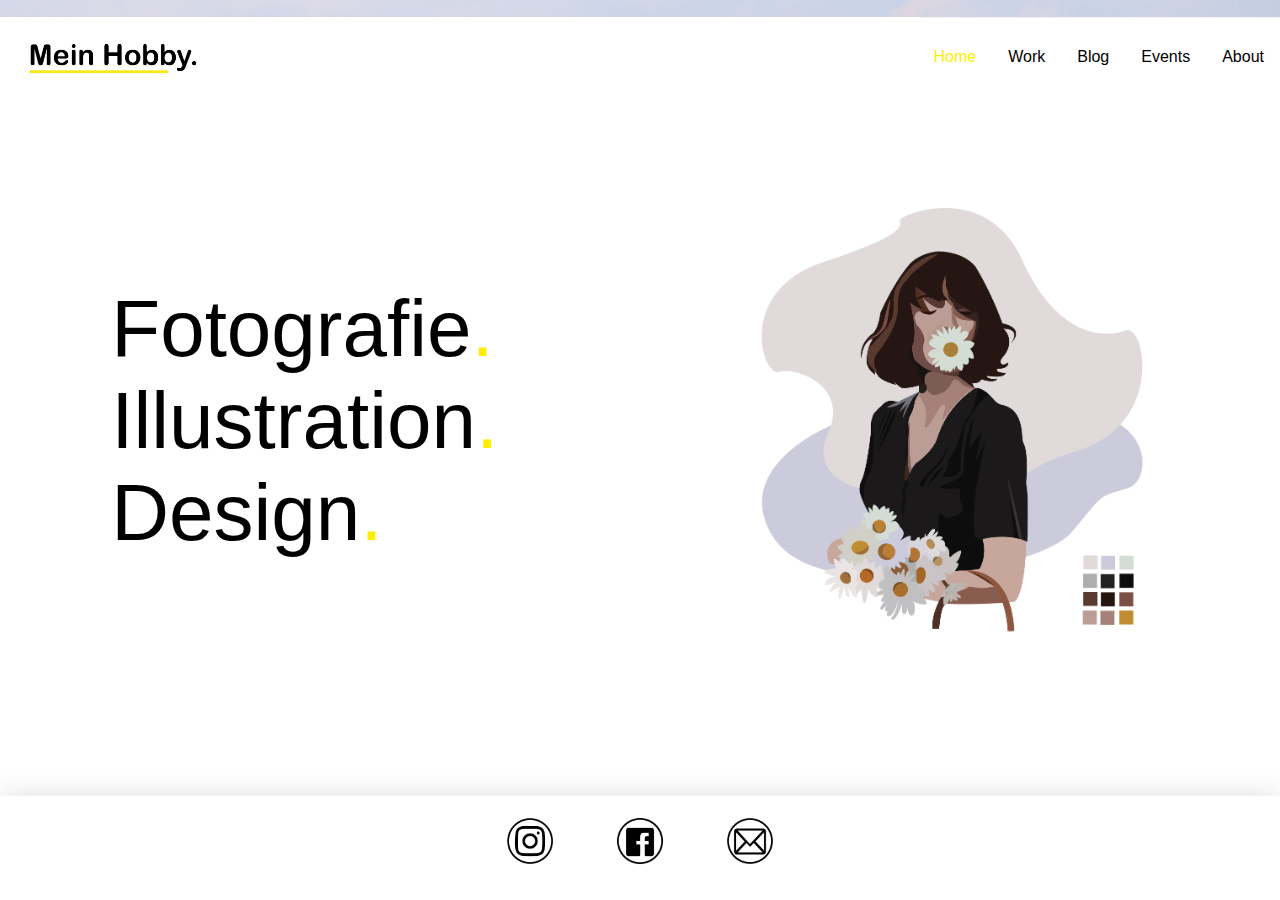
<file: Home.html>
<!DOCTYPE html>
<html lang="de">

<head>
  <meta charset="UTF-8">
  <meta name="viewport" content="width=device-width, initial-scale=1.0">
  <title>Home</title>
  <link rel="stylesheet" href="../CSS/navi.css">
  <link rel="stylesheet" href="../CSS/Home.css" />
  <link rel="stylesheet" href="../CSS/footer.css" />
</head>

<body id="nav-open">

  <div id="hintergrundbild"></div>

  <header>
    <img src="../Bilder/MeinHobby.png" alt="Mein Hobby" class="logo">
    <nav>
      <ul>
        <li><a class="gelb" href="../index.html">Home</a></li>
        <li><a href="../XWork.html">Work</a></li>
        <li><a href="../XBlog.html">Blog</a></li>
        <li><a href="../XEvents.html">Events</a></li>
        <li><a href="../XAbout.html">About</a></li>
      </ul>
    </nav>

    <a href="#nav-open" class="nav-toggle nav-open">Menü öffnen</a>
    <a href="#nav-closed" class="nav-toggle nav-closed">Menü schließen</a>

  </header>

  <main>
    <div id="container1">
      <div id="container2">
        <h1>Fotografie<span class="gelb">.</span></h1>
        <h1>Illustration<span class="gelb">.</span></h1>
        <h1>Design<span class="gelb">.</span></h1>
      </div>
      <img src="../Bilder/maedchen-gaensebluemchen.png" alt="Gänseblümchen-Mädchen" id="bild">
    </div>
  </main>

  <footer>
    <div id="footer">
      <span><a href="https://www.instagram.com/jessi_ca_a/"><img src="../Bilder/Instagram.png" alt="Instagram"
            class="Icon" /></a></span>
      <span><a href="https://www.facebook.com/jessica.schiller.180/"><img src="../Bilder/Facebook.png" alt="Facebook"
            class="Icon" /></a></span>
      <span><a href="mailto:js373@hdm-stuttgart.de"><img src="../Bilder/E-mail.png" alt="E-mail" class="Icon" /></a>
      </span>
    </div>
  </footer>
</body>

</html>
</file>
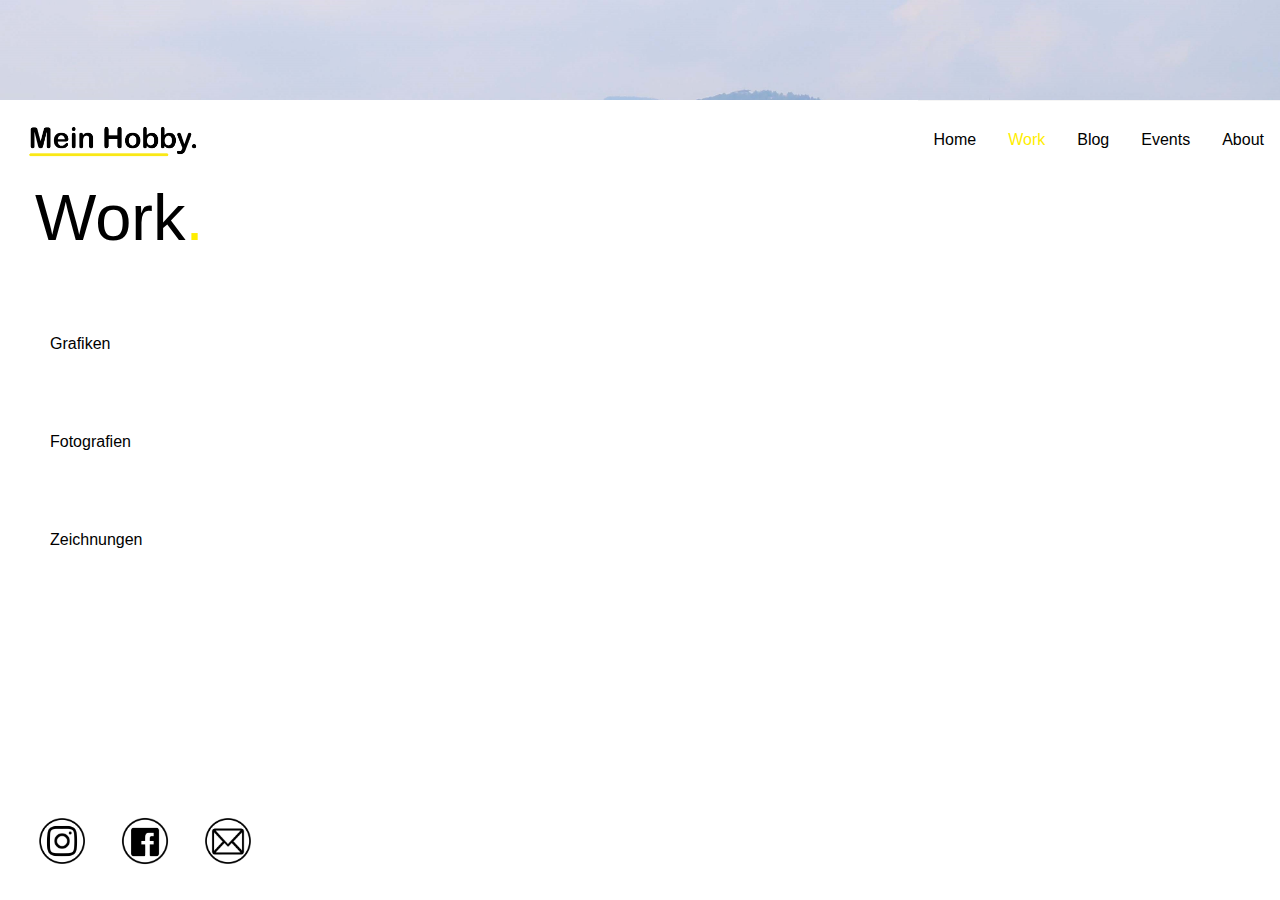
<file: Work.html>
<!DOCTYPE html>
<html lang="en">

<head>
  <meta charset="UTF-8">
  <meta name="viewport" content="width=device-width, initial-scale=1.0">
  <title>Work</title>
  <link rel="stylesheet" href="../CSS/navi.css">
  <link rel="stylesheet" href="../CSS/Work.css" />
</head>

<body id="nav-open">

  <div id="hintergrundbild"></div>

  <header>
    <img src="../Bilder/MeinHobby.png" alt="Mein Hobby" class="logo">
    <nav>
      <ul>
        <li><a href="../index.html">Home</a></li>
        <li><a class="gelb" href="../Work.html">Work</a></li>
        <li><a href="../Blog.html">Blog</a></li>
        <li><a href="../Events.html">Events</a></li>
        <li><a href="../About.html">About</a></li>
      </ul>
    </nav>

    <a href="#nav-open" class="nav-toggle nav-open">Menü öffnen</a>
    <a href="#nav-closed" class="nav-toggle nav-closed">Menü schließen</a>

  </header>
  <main>
    <h1>Work<span class="gelb">.</span></h1>

    <div id="div1">
      <div id="div2">
        <div class="item">
          <a href="#" class="hash">Grafiken
            <div class="original">
              <img src="../Bilder/g-zitrone.png" alt="Grafik" class="bild" />
              <img src="../Bilder/g-pfefferminze.png" alt="Grafik" class="bild" />
              <img src="../Bilder/g-granatapfel.png" alt="Grafik" class="bild" />
              <img src="../Bilder/g-tasse.png" alt="Grafik" class="bild" />
              <img src="../Bilder/g-pflanzenhand2.png" alt="Grafik" class="bild" />
              <img src="../Bilder/g-buechermaedchen.png" alt="Grafik" class="bild" />
              <img src="../Bilder/g-gitarre.png" alt="Grafik" class="bild" />
              <img src="../Bilder/g-fisch.png" alt="Grafik" class="bild" />
              <img src="../Bilder/g-bauchladen.png" alt="Grafik" class="bild" />
              <img src="../Bilder/maedchen-gaensebluemchen.png" alt="Grafik" class="bild" />
              <img src="../Bilder/g-kaffee.png" alt="Grafik" class="bild" />
              <img src="../Bilder/g-copypaste.jpg" alt="Grafik" class="bild" />
              <img src="../Bilder/g-kopfhörer.png" alt="Grafik" class="bild" />
              <img src="../Bilder/g-maennchen.png" alt="Grafik" class="bild" />
              <img src="../Bilder/g-radieschen.png" alt="Grafik" class="bild" />
            </div>
          </a>
        </div>
        <div class="item">
          <a href="#" class="hash">Fotografien
            <div class="original">
              <img src="../Bilder/f-auto.jpg" alt="foto" class="bild" />
              <img src="../Bilder/f-shanghai.jpg" alt="foto" class="bild" />
              <img src="../Bilder/f-bruecke.jpg" alt="foto" class="bild" />
              <img src="../Bilder/f-burano.jpg" alt="foto" class="bild" />
              <img src="../Bilder/f-fahrrad.jpg" alt="foto" class="bild" />
              <img src="../Bilder/f-florenz.jpg" alt="foto" class="bild" />
              <img src="../Bilder/f-fluss.jpg" alt="foto" class="bild" />
              <img src="../Bilder/f-flussstadt.jpg" alt="foto" class="bild" />
              <img src="../Bilder/f-gasse.jpg" alt="foto" class="bild" />
              <img src="../Bilder/f-koenigssee.jpg" alt="foto" class="bild" />
              <img src="../Bilder/f-langzeitbelichtung.jpg" alt="foto" class="bild" />
              <img src="../Bilder/f-moped.jpg" alt="foto" class="bild" />
              <img src="../Bilder/f-muellauto.jpg" alt="foto" class="bild" />
              <img src="../Bilder/f-nijmegen.jpg" alt="foto" class="bild" />
              <img src="../Bilder/f-papier.jpg" alt="foto" class="bild" />
            </div>
          </a>
        </div>
        <div class="item">
          <a href="#" class="hash">Zeichnungen
            <div class="original">
              <img src="../Bilder/z-skizze.jpg" alt="zeichnung" class="bild" />
              <img src="../Bilder/z-bleistift.jpg" alt="zeichnung" class="bild" />
              <img src="../Bilder/z-lilly.jpg" alt="zeichnung" class="bild" />
              <img src="../Bilder/z-acrylmaedchen.jpg" alt="zeichnung" class="bild" />
              <img src="../Bilder/z-farbenmaedchen.jpg" alt="zeichnung" class="bild" />
              <img src="../Bilder/z-acrylauge2.jpg" alt="zeichnung" class="bild" />
              <img src="../Bilder/z-banane.jpg" alt="zeichnung" class="bild" />
              <img src="../Bilder/z-Erdbeere.jpg" alt="zeichnung" class="bild" />
              <img src="../Bilder/z-kirsche.jpg" alt="zeichnung" class="bild" />
              <img src="../Bilder/z-acrylauge.jpg" alt="zeichnung" class="bild" />
              <img src="../Bilder/z-vogel.jpg" alt="zeichnung" class="bild" /> 
              <img src="../Bilder/z-voegel.jpg" alt="zeichnung" class="bild" />
              <img src="../Bilder/z-blaulila.jpg" alt="zeichnung" class="bild" />
              <img src="../Bilder/z-Mädchen.jpg" alt="zeichnung" class="bild" />
              <img src="../Bilder/z-fisch.jpg" alt="zeichnung" class="bild" />
            </div>
          </a>
        </div>
      </div>
    </div>

  </main>

  <footer>
    <div id="footer">
      <span><a href="https://www.instagram.com/jessi_ca_a/"><img src="../Bilder/Instagram.png" alt="Instagram"
            class="Icon" /></a></span>
      <span><a href="https://www.facebook.com/jessica.schiller.180/"><img src="../Bilder/Facebook.png" alt="Facebook"
            class="Icon" /></a></span>
      <span><a href="mailto:js373@hdm-stuttgart.de"><img src="../Bilder/E-mail.png" alt="E-mail"
            class="Icon" /></a></span>
    </div>
  </footer>
</body>

</html>
</file>
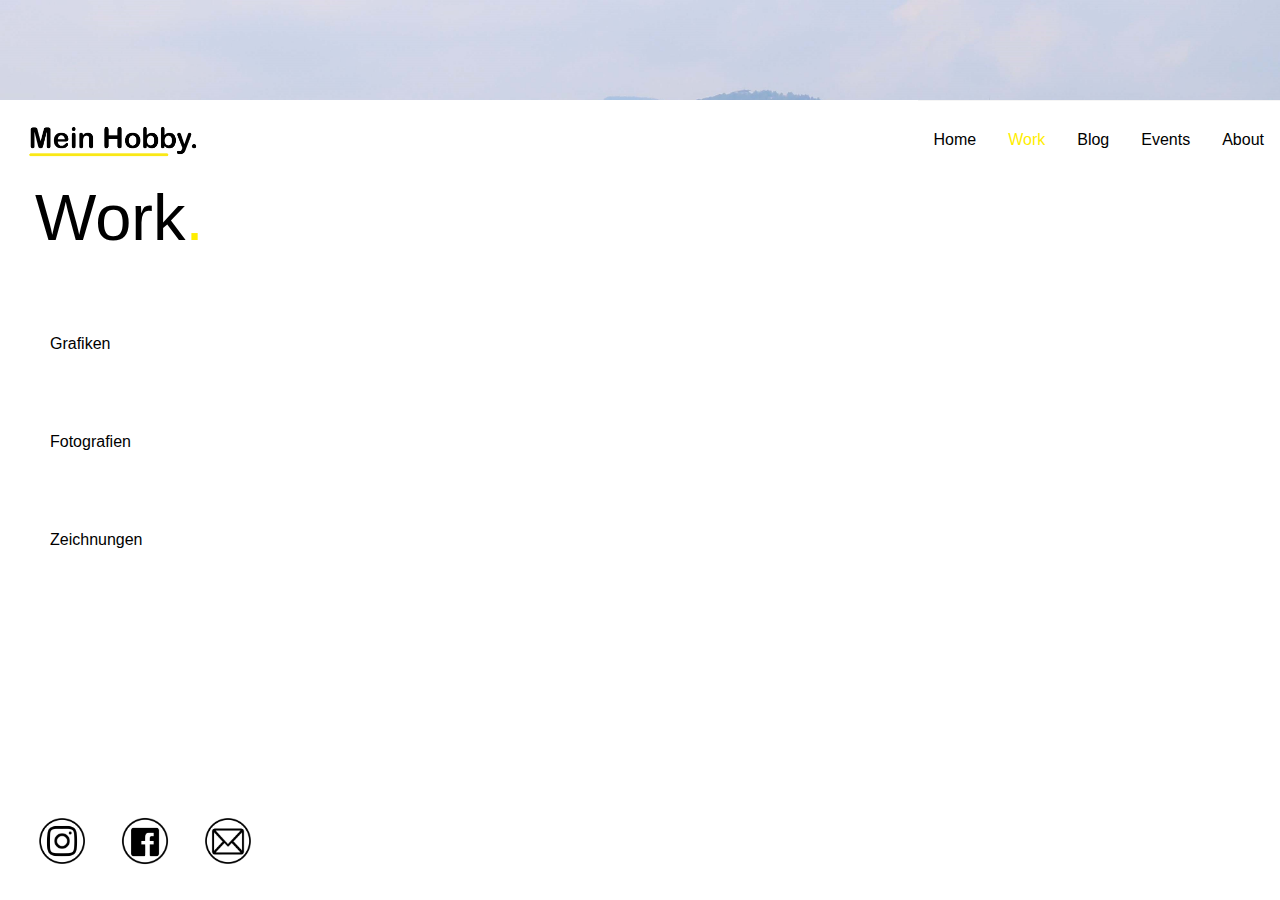
<file: HTML/Work.html>
<!DOCTYPE html>
<html lang="en">

<head>
  <meta charset="UTF-8">
  <meta name="viewport" content="width=device-width, initial-scale=1.0">
  <title>Work</title>
  <link rel="stylesheet" href="../CSS/navi.css">
  <link rel="stylesheet" href="../CSS/Work.css" />
</head>

<body id="nav-open">

  <div id="hintergrundbild"></div>

  <header>
    <img src="../Bilder/MeinHobby.png" alt="Mein Hobby" class="logo">
    <nav>
      <ul>
        <li><a href="../HTML/Home.html">Home</a></li>
        <li><a class="gelb" href="../HTML/Work.html">Work</a></li>
        <li><a href="../HTML/Blog.html">Blog</a></li>
        <li><a href="../HTML/Events.html">Events</a></li>
        <li><a href="../HTML/About.html">About</a></li>
      </ul>
    </nav>

    <a href="#nav-open" class="nav-toggle nav-open">Menü öffnen</a>
    <a href="#nav-closed" class="nav-toggle nav-closed">Menü schließen</a>

  </header>
  <main>
    <h1>Work<span class="gelb">.</span></h1>

    <div id="div1">
      <div id="div2">
        <div class="item">
          <a href="#" class="hash">Grafiken
            <div class="original">
              <img src="../Bilder/g-zitrone.png" alt="Grafik" class="bild" />
              <img src="../Bilder/g-pfefferminze.png" alt="Grafik" class="bild" />
              <img src="../Bilder/g-granatapfel.png" alt="Grafik" class="bild" />
              <img src="../Bilder/g-tasse.png" alt="Grafik" class="bild" />
              <img src="../Bilder/g-pflanzenhand2.png" alt="Grafik" class="bild" />
              <img src="../Bilder/g-buechermaedchen.png" alt="Grafik" class="bild" />
              <img src="../Bilder/g-gitarre.png" alt="Grafik" class="bild" />
              <img src="../Bilder/g-fisch.png" alt="Grafik" class="bild" />
              <img src="../Bilder/g-bauchladen.png" alt="Grafik" class="bild" />
              <img src="../Bilder/maedchen-gaensebluemchen.png" alt="Grafik" class="bild" />
              <img src="../Bilder/g-kaffee.png" alt="Grafik" class="bild" />
              <img src="../Bilder/g-copypaste.jpg" alt="Grafik" class="bild" />
              <img src="../Bilder/g-kopfhörer.png" alt="Grafik" class="bild" />
              <img src="../Bilder/g-maennchen.png" alt="Grafik" class="bild" />
              <img src="../Bilder/g-radieschen.png" alt="Grafik" class="bild" />
            </div>
          </a>
        </div>
        <div class="item">
          <a href="#" class="hash">Fotografien
            <div class="original">
              <img src="../Bilder/f-auto.jpg" alt="foto" class="bild" />
              <img src="../Bilder/f-shanghai.jpg" alt="foto" class="bild" />
              <img src="../Bilder/f-bruecke.jpg" alt="foto" class="bild" />
              <img src="../Bilder/f-burano.jpg" alt="foto" class="bild" />
              <img src="../Bilder/f-fahrrad.jpg" alt="foto" class="bild" />
              <img src="../Bilder/f-florenz.jpg" alt="foto" class="bild" />
              <img src="../Bilder/f-fluss.jpg" alt="foto" class="bild" />
              <img src="../Bilder/f-flussstadt.jpg" alt="foto" class="bild" />
              <img src="../Bilder/f-gasse.jpg" alt="foto" class="bild" />
              <img src="../Bilder/f-koenigssee.jpg" alt="foto" class="bild" />
              <img src="../Bilder/f-langzeitbelichtung.jpg" alt="foto" class="bild" />
              <img src="../Bilder/f-moped.jpg" alt="foto" class="bild" />
              <img src="../Bilder/f-muellauto.jpg" alt="foto" class="bild" />
              <img src="../Bilder/f-nijmegen.jpg" alt="foto" class="bild" />
              <img src="../Bilder/f-papier.jpg" alt="foto" class="bild" />
            </div>
          </a>
        </div>
        <div class="item">
          <a href="#" class="hash">Zeichnungen
            <div class="original">
              <img src="../Bilder/z-skizze.jpg" alt="zeichnung" class="bild" />
              <img src="../Bilder/z-bleistift.jpg" alt="zeichnung" class="bild" />
              <img src="../Bilder/z-lilly.jpg" alt="zeichnung" class="bild" />
              <img src="../Bilder/z-acrylmaedchen.jpg" alt="zeichnung" class="bild" />
              <img src="../Bilder/z-farbenmaedchen.jpg" alt="zeichnung" class="bild" />
              <img src="../Bilder/z-acrylauge2.jpg" alt="zeichnung" class="bild" />
              <img src="../Bilder/z-banane.jpg" alt="zeichnung" class="bild" />
              <img src="../Bilder/z-Erdbeere.jpg" alt="zeichnung" class="bild" />
              <img src="../Bilder/z-kirsche.jpg" alt="zeichnung" class="bild" />
              <img src="../Bilder/z-acrylauge.jpg" alt="zeichnung" class="bild" />
              <img src="../Bilder/z-vogel.jpg" alt="zeichnung" class="bild" /> 
              <img src="../Bilder/z-voegel.jpg" alt="zeichnung" class="bild" />
              <img src="../Bilder/z-blaulila.jpg" alt="zeichnung" class="bild" />
              <img src="../Bilder/z-Mädchen.jpg" alt="zeichnung" class="bild" />
              <img src="../Bilder/z-fisch.jpg" alt="zeichnung" class="bild" />
            </div>
          </a>
        </div>
      </div>
    </div>

  </main>

  <footer>
    <div id="footer">
      <span><a href="https://www.instagram.com/jessi_ca_a/"><img src="../Bilder/Instagram.png" alt="Instagram"
            class="Icon" /></a></span>
      <span><a href="https://www.facebook.com/jessica.schiller.180/"><img src="../Bilder/Facebook.png" alt="Facebook"
            class="Icon" /></a></span>
      <span><a href="mailto:js373@hdm-stuttgart.de"><img src="../Bilder/E-mail.png" alt="E-mail"
            class="Icon" /></a></span>
    </div>
  </footer>
</body>

</html>
</file>
<file: CSS/navi.css>
/*allgemein*/

* {
	margin:0;
	padding:0;
	list-style:none;
	font-family: Verdana, Geneva, Tahoma, sans-serif;
}

main {
	clear: both;
}

p {
	font-family: 'Gill Sans', 'Gill Sans MT', Calibri, 'Trebuchet MS', sans-serif;
}

.gelb {
	color:#FFEE00;
}


  .link {
    text-decoration:none;
	color: black;
	font-family: 'Gill Sans', 'Gill Sans MT', Calibri, 'Trebuchet MS', sans-serif;
  }

h1 {
	color: black;
	font-size: 80px;
	font-family: Verdana, Geneva, Tahoma, sans-serif;
	font-weight: normal;
  }  

/*Standardaussehen Einstellungen*/

.logo {
	height: 48px;
	padding:16px;
	text-decoration:none;
	color:black;
}
#hintergrundbild {
	background-image: url(../Bilder/hintergrund.jpg);
	background-size: cover;
	height: 100px;
}

header {
	width:100%;
	float:left;
	background: white;
}

nav {
	width:100%;
	float:left; /* kann mittlerweile mit display flex ersetzt werden, width muss angegeben werden*/
	height:0;
	overflow:hidden;
	transition:height .2s ease-in-out; /* kleine aufklapp-Animation, Menü-m */
}

nav li {
	float:left;
	width:100%;
}

nav a {
	display:block;
	width:100%;
	padding:30px 16px 16px;
	text-decoration:none;
	color: black;
	border-top: 1px solid whitesmoke;
}

/*Effekt*/

nav a:hover {
	color: #FFEE00;
}

/* Menü-button oben rechts*/

.nav-toggle {
	display:block;
	position:absolute;
	right:0;
	top:100px;
	padding:30px;
	color: black;
	cursor: pointer;
	text-decoration:none;
}

/*Effekt*/

.nav-toggle:hover {
	color:  #FFEE00;
}

#nav-open:target .nav-closed {
	display:block;
}

.nav-closed,
#navi-closed:target .nav-closed,
#nav-open:target .nav-open {
	display:none;
}

/* Höhe/ Eigenschaften Ausklappmenü */

@media screen and (max-width: 799px) {
	#nav-open:target nav {
        height:340px;
        box-shadow: 0 5px 20px whitesmoke;
	}
}

/*Menü-button nur im mobil-Format angezeigt*/

@media screen and (min-width:800px) {
	
	.nav-toggle {display:none !important}

	
	.logo {
		width:auto;
		float:left;	
	}
	
	nav {
		float:right;
		width:auto;
		display:block;
		height:auto;
	}
	
	nav li {
		width:auto;
		padding:0;	
	}
}
</file>
<file: CSS/Home.css>
@media screen and (max-width: 799px) {

  #container1 {
    display: flex;
    flex-direction: column-reverse;    
    align-items: center;
    padding-top: 100px;
    margin-bottom: 150px;
    }
    
    #container2 {
    display: flex;
    flex-direction: column;
    align-items: center;
    }

  #bild {
    width: 60%;
  }
}

@media screen and (min-width: 800px) {
 
  #container1 {
    display: flex;
    flex-direction: row;  
    align-items: center;
    justify-content: space-around;
    padding-top: 100px;
    margin-bottom: 150px;
  }
  
  #container2 {
  display: flex;
  flex-direction: column;
  align-items: flex-start;
  }

  #bild {
    width: 35%;
  }

  html {
    height: 100%;
    }
    
    body {
    height: 100%;
    display: flex;
    flex-direction: column;
    }
    
    main {
    flex: 1;
    }
}
</file>
<file: CSS/footer.css>
#footer{
    display: flex;
    justify-content: center;
    padding-top: 20px;
    padding-bottom: 30px;
    border-top: 1px solid whitesmoke;
    box-shadow: 0px 5px 30px lightgrey;
  }
    .Icon {
      width: 50px;
      margin: 0px 30px;
    }
</file>
<file: CSS/Work.css>
h1 {
  font-size: 65px;
}  

.original {
  display: none;
  position: absolute;
}

.item a:active .original,
.item a:focus .original {
  display: inline;
}

    .hash {
      display: block;
      text-decoration: none;
      color: black;
    }

/*footer/Aside*/
  .Icon {
    width: 50px;
  }


  /* mobile */
  @media screen and (max-width: 799px) {

    h1 {
    text-align: center;
    }  

    .original {
      top: 75px;
      left: 8%;
    }

    .bild {
      max-width: 30%;
    }

    #div1 {
      height: 1300px;
      position: relative;
      display: flex;
      justify-content: center;
      align-items: flex-start;
    }
    
    #div2 {

      margin-top: 10px;
      padding: 16px;
      width: 100%;
      display: flex;
      flex-direction: row;
      justify-content: space-around;
      border-top: 1px solid whitesmoke; 
      box-shadow: 0 5px 20px whitesmoke;
    }
    

/*footer/Aside*/
#footer{
  display: flex;
  justify-content: center;
  padding-top: 20px;
  padding-bottom: 30px;
  border-top: 1px solid whitesmoke;
  box-shadow: 0px 5px 30px lightgrey;
}

/*footer/Aside*/
.Icon {
  margin: 0px 30px;
}
}

/* Desktop */
@media screen and (min-width: 800px) {

  h1 {
    margin-left: 35px;
  }  

  .original {
    top: -70px;
    left: 300px;
  }

  .bild {
    max-width: 19%;
    min-width: 150px;
  }

  #div1 {
    height: 600px;
    position: relative;
    display: flex;
    justify-content: flex-start;
    align-items: flex-start;
  }
  
  #div2 {
  
    display: flex;
    flex-direction: column;
    justify-content: space-between;
  }
  
  .hash {
    margin: 80px 0px 0px 50px;
  } 

/*footer/Aside*/

 #footer{
  position: fixed;
  display: flex;
  bottom: 0;
  left: 0;
  justify-content: space-around;
  padding: 20px 20px 30px;
  width: 250px;
}
}
</file>
